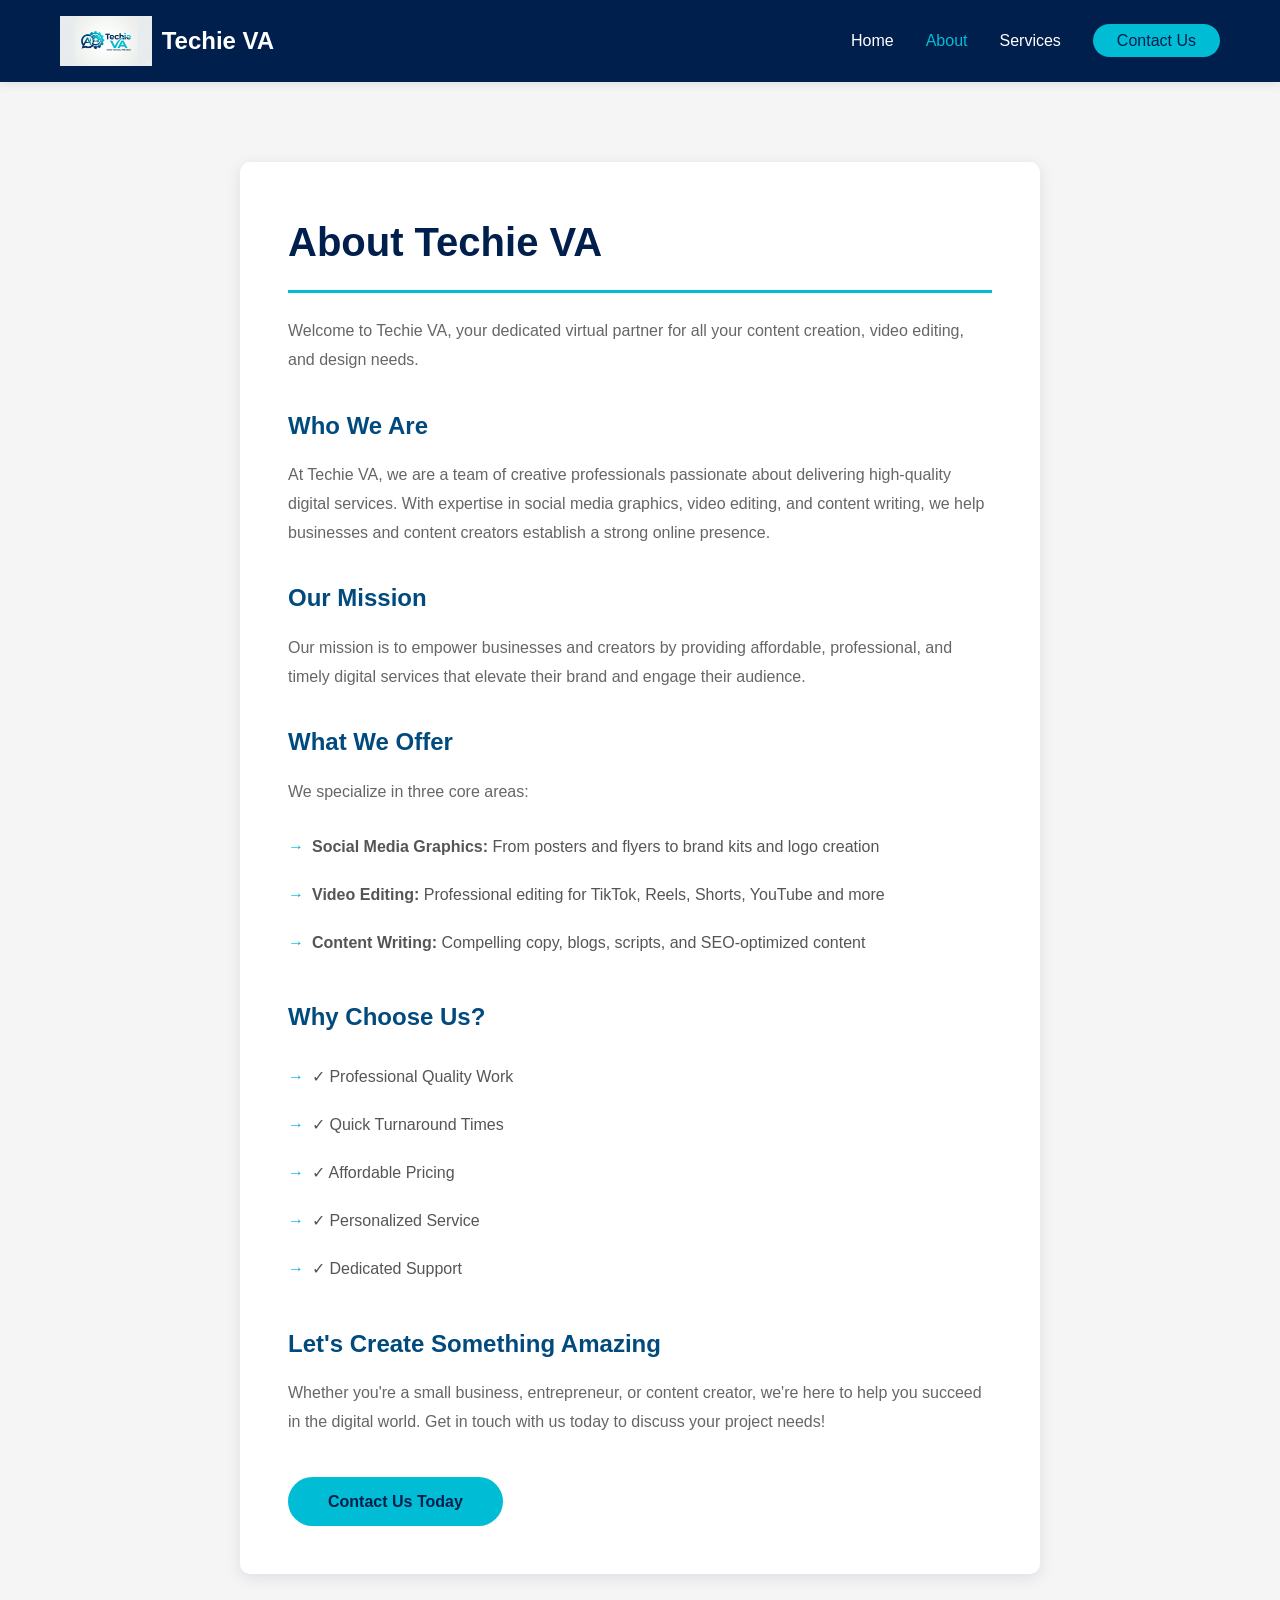
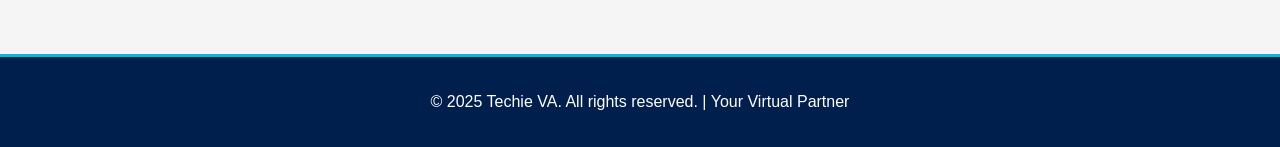
<file: index.html>
<!DOCTYPE html>
<html lang="en">
<head>
    <meta charset="UTF-8">
    <meta name="viewport" content="width=device-width, initial-scale=1.0">
    <title>About Us - Techie VA</title>
    <link rel="stylesheet" href="styles.css">
</head>
<body>
    <!-- Navigation Bar -->
    <nav class="navbar">
        <div class="container">
            <div class="logo">
                <img src="techie-va logo.png" alt="Techie VA Logo" class="logo-img">
                <span class="brand-name">Techie VA</span>
            </div>
            <ul class="nav-links">
                <li><a href="index.html">Home</a></li>
                <li><a href="about.html" class="active">About</a></li>
                <li><a href="index.html#services">Services</a></li>
                <li><a href="index.html#contact" class="cta-btn">Contact Us</a></li>
            </ul>
        </div>
    </nav>

    <!-- About Section -->
    <section class="about">
        <div class="container">
            <div class="about-content">
                <div class="about-text">
                    <h1>About Techie VA</h1>
                    <p>Welcome to Techie VA, your dedicated virtual partner for all your content creation, video editing, and design needs.</p>
                    
                    <h2>Who We Are</h2>
                    <p>At Techie VA, we are a team of creative professionals passionate about delivering high-quality digital services. With expertise in social media graphics, video editing, and content writing, we help businesses and content creators establish a strong online presence.</p>

                    <h2>Our Mission</h2>
                    <p>Our mission is to empower businesses and creators by providing affordable, professional, and timely digital services that elevate their brand and engage their audience.</p>

                    <h2>What We Offer</h2>
                    <p>We specialize in three core areas:</p>
                    <ul class="about-list">
                        <li><strong>Social Media Graphics:</strong> From posters and flyers to brand kits and logo creation</li>
                        <li><strong>Video Editing:</strong> Professional editing for TikTok, Reels, Shorts, YouTube and more</li>
                        <li><strong>Content Writing:</strong> Compelling copy, blogs, scripts, and SEO-optimized content</li>
                    </ul>

                    <h2>Why Choose Us?</h2>
                    <ul class="about-list">
                        <li>✓ Professional Quality Work</li>
                        <li>✓ Quick Turnaround Times</li>
                        <li>✓ Affordable Pricing</li>
                        <li>✓ Personalized Service</li>
                        <li>✓ Dedicated Support</li>
                    </ul>

                    <h2>Let's Create Something Amazing</h2>
                    <p>Whether you're a small business, entrepreneur, or content creator, we're here to help you succeed in the digital world. Get in touch with us today to discuss your project needs!</p>

                    <a href="index.html#contact" class="about-cta-btn">Contact Us Today</a>
                </div>
            </div>
        </div>
    </section>

    <!-- Footer -->
    <footer class="footer">
        <div class="container">
            <p>&copy; 2025 Techie VA. All rights reserved. | Your Virtual Partner</p>
        </div>
    </footer>
</body>
</html>
</file>
<file: styles.css>
/* ===========================
   TECHIE VA - Brand Colors
   Deep Blue: #001F4D
   Cyan: #00BCD4
   White: #FFFFFF
   Light Gray: #F5F5F5
   =========================== */

* {
    margin: 0;
    padding: 0;
    box-sizing: border-box;
}

body {
    font-family: 'Segoe UI', Tahoma, Geneva, Verdana, sans-serif;
    line-height: 1.6;
    color: #333;
    background-color: #FFFFFF;
}

.container {
    max-width: 1200px;
    margin: 0 auto;
    padding: 0 20px;
}

/* ===========================
   NAVBAR
   =========================== */
.navbar {
    background-color: #001F4D;
    padding: 1rem 0;
    position: sticky;
    top: 0;
    z-index: 1000;
    box-shadow: 0 2px 10px rgba(0, 31, 77, 0.1);
}

.navbar .container {
    display: flex;
    justify-content: space-between;
    align-items: center;
}

.logo {
    display: flex;
    align-items: center;
    gap: 10px;
}

.logo-img {
    height: 50px;
    width: auto;
}

.brand-name {
    color: #FFFFFF;
    font-size: 1.5rem;
    font-weight: bold;
}

.nav-links {
    display: flex;
    list-style: none;
    gap: 2rem;
    align-items: center;
}

.nav-links a {
    color: #FFFFFF;
    text-decoration: none;
    font-weight: 500;
    transition: color 0.3s ease;
}

.nav-links a:hover,
.nav-links a.active {
    color: #00BCD4;
}

.cta-btn {
    background-color: #00BCD4 !important;
    color: #001F4D !important;
    padding: 0.5rem 1.5rem;
    border-radius: 25px;
    transition: background-color 0.3s ease;
}

.cta-btn:hover {
    background-color: #008BA3 !important;
}

/* ===========================
   HERO SECTION
   =========================== */
.hero {
    background: linear-gradient(135deg, #001F4D 0%, #004A7E 100%);
    color: #FFFFFF;
    padding: 120px 20px;
    text-align: center;
}

.hero-content h1 {
    font-size: 3.5rem;
    margin-bottom: 1rem;
    color: #00BCD4;
}

.hero-content p {
    font-size: 1.3rem;
    margin-bottom: 2rem;
    color: #F5F5F5;
}

.hero-btn {
    display: inline-block;
    background-color: #00BCD4;
    color: #001F4D;
    padding: 12px 40px;
    border-radius: 30px;
    text-decoration: none;
    font-weight: bold;
    transition: all 0.3s ease;
}

.hero-btn:hover {
    background-color: #FFFFFF;
    transform: translateY(-2px);
    box-shadow: 0 5px 20px rgba(0, 188, 212, 0.4);
}

/* ===========================
   SERVICES SECTION
   =========================== */
.services {
    padding: 80px 20px;
    background-color: #F5F5F5;
}

.services h2 {
    text-align: center;
    font-size: 2.5rem;
    color: #001F4D;
    margin-bottom: 3rem;
}

.services-grid {
    display: grid;
    grid-template-columns: repeat(auto-fit, minmax(300px, 1fr));
    gap: 2rem;
}

.service-card {
    background-color: #FFFFFF;
    padding: 2rem;
    border-radius: 10px;
    box-shadow: 0 4px 15px rgba(0, 31, 77, 0.1);
    transition: transform 0.3s ease, box-shadow 0.3s ease;
    border-top: 4px solid #00BCD4;
}

.service-card:hover {
    transform: translateY(-10px);
    box-shadow: 0 8px 25px rgba(0, 188, 212, 0.2);
}

.service-icon {
    font-size: 3rem;
    margin-bottom: 1rem;
    text-align: center;
}

.service-card h3 {
    color: #001F4D;
    font-size: 1.5rem;
    margin-bottom: 1rem;
    text-align: center;
}

.service-card ul {
    list-style: none;
    color: #555;
}

.service-card li {
    padding: 0.5rem 0;
    border-bottom: 1px solid #E0E0E0;
    color: #666;
}

.service-card li:last-child {
    border-bottom: none;
}

.service-card li:before {
    content: "✓ ";
    color: #00BCD4;
    font-weight: bold;
    margin-right: 0.5rem;
}

/* ===========================
   CONTACT SECTION
   =========================== */
.contact {
    padding: 80px 20px;
    background: linear-gradient(135deg, #001F4D 0%, #004A7E 100%);
    color: #FFFFFF;
}

.contact h2 {
    text-align: center;
    font-size: 2.5rem;
    color: #00BCD4;
    margin-bottom: 3rem;
}

.contact-content {
    display: flex;
    justify-content: center;
}

.contact-info {
    display: grid;
    grid-template-columns: repeat(auto-fit, minmax(250px, 1fr));
    gap: 2rem;
}

.contact-item {
    background-color: rgba(255, 255, 255, 0.1);
    padding: 2rem;
    border-radius: 10px;
    border: 2px solid #00BCD4;
    text-align: center;
}

.contact-item h3 {
    color: #00BCD4;
    font-size: 1.3rem;
    margin-bottom: 1rem;
}

.contact-item p {
    font-size: 1.1rem;
}

.contact-item a {
    color: #FFFFFF;
    text-decoration: none;
    font-weight: bold;
    transition: color 0.3s ease;
}

.contact-item a:hover {
    color: #00BCD4;
}

/* ===========================
   ABOUT SECTION
   =========================== */
.about {
    padding: 80px 20px;
    background-color: #F5F5F5;
}

.about-content {
    max-width: 800px;
    margin: 0 auto;
    background-color: #FFFFFF;
    padding: 3rem;
    border-radius: 10px;
    box-shadow: 0 4px 15px rgba(0, 31, 77, 0.1);
}

.about h1 {
    color: #001F4D;
    font-size: 2.5rem;
    margin-bottom: 1.5rem;
    border-bottom: 3px solid #00BCD4;
    padding-bottom: 1rem;
}

.about h2 {
    color: #001F4D;
    font-size: 1.5rem;
    margin-top: 2rem;
    margin-bottom: 1rem;
    color: #004A7E;
}

.about p {
    color: #666;
    margin-bottom: 1rem;
    line-height: 1.8;
}

.about-list {
    list-style: none;
    margin: 1rem 0 2rem 0;
}

.about-list li {
    padding: 0.7rem 0;
    padding-left: 1.5rem;
    color: #555;
    position: relative;
}

.about-list li:before {
    content: "→";
    color: #00BCD4;
    font-weight: bold;
    position: absolute;
    left: 0;
}

.about-cta-btn {
    display: inline-block;
    background-color: #00BCD4;
    color: #001F4D;
    padding: 12px 40px;
    border-radius: 30px;
    text-decoration: none;
    font-weight: bold;
    margin-top: 1.5rem;
    transition: all 0.3s ease;
}

.about-cta-btn:hover {
    background-color: #001F4D;
    color: #00BCD4;
    transform: translateY(-2px);
    box-shadow: 0 5px 20px rgba(0, 188, 212, 0.4);
}

/* ===========================
   FOOTER
   =========================== */
.footer {
    background-color: #001F4D;
    color: #FFFFFF;
    text-align: center;
    padding: 2rem;
    border-top: 3px solid #00BCD4;
}

.footer p {
    margin: 0;
}

/* ===========================
   RESPONSIVE DESIGN
   =========================== */
@media (max-width: 768px) {
    .nav-links {
        gap: 1rem;
        flex-wrap: wrap;
    }

    .hero-content h1 {
        font-size: 2rem;
    }

    .hero-content p {
        font-size: 1rem;
    }

    .services h2 {
        font-size: 2rem;
    }

    .services-grid {
        grid-template-columns: 1fr;
    }

    .contact-info {
        grid-template-columns: 1fr;
    }

    .about-content {
        padding: 1.5rem;
    }

    .about h1 {
        font-size: 1.8rem;
    }

    .about h2 {
        font-size: 1.2rem;
    }
}

@media (max-width: 480px) {
    .navbar .container {
        flex-direction: column;
        gap: 1rem;
    }

    .nav-links {
        width: 100%;
        justify-content: center;
    }

    .hero-content h1 {
        font-size: 1.5rem;
    }

    .services h2,
    .contact h2 {
        font-size: 1.5rem;
    }

    .hero-btn,
    .about-cta-btn {
        padding: 10px 30px;
        font-size: 0.9rem;
    }
}
</file>
